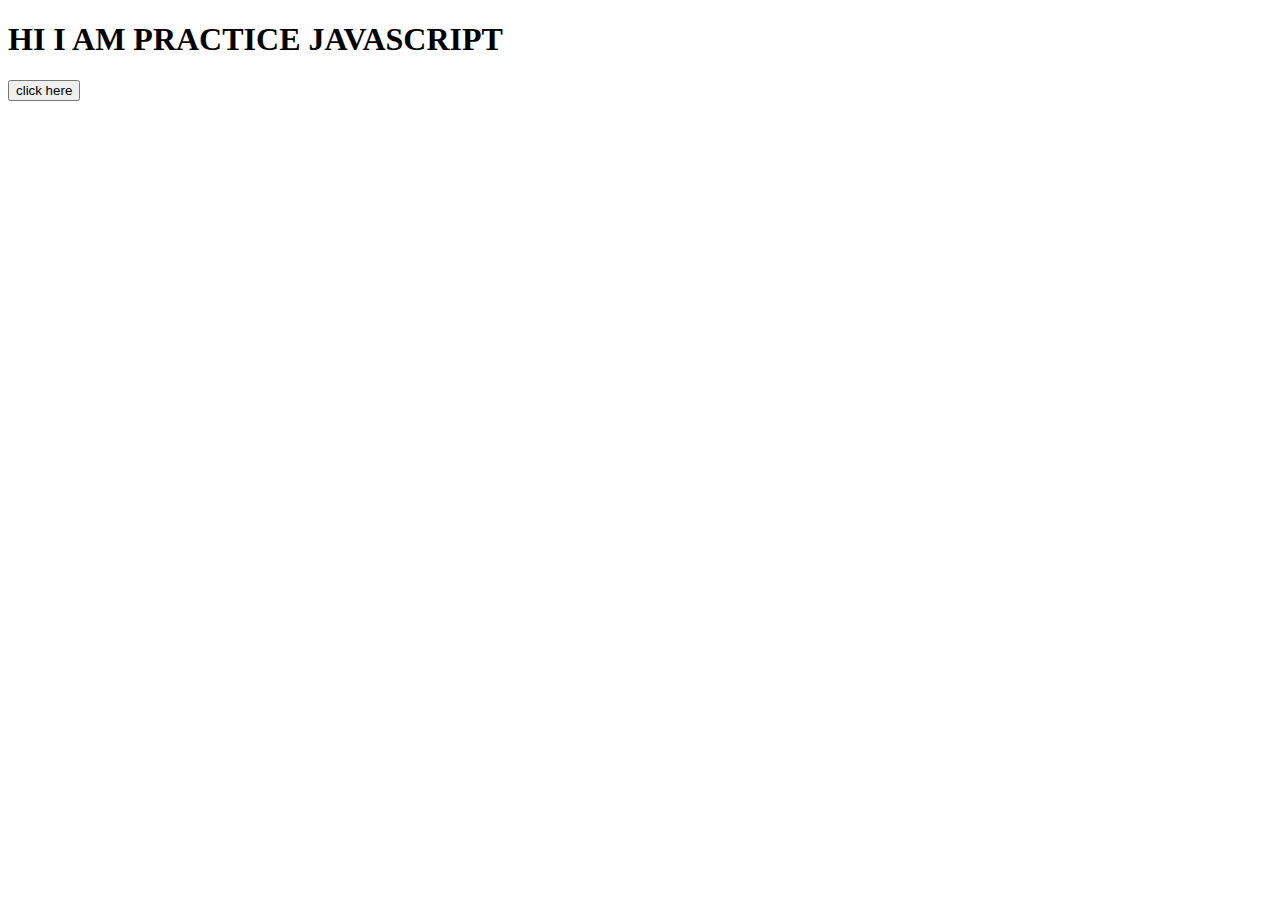
<file: pra/index.html>
<!DOCTYPE html>
<html lang="en">

<head>
    <title>practice</title>
    <style>
        h1 {
            text-transform: uppercase;
        }
    </style>
</head>

<body>
    <h1>hi i am practice javascript</h1>
    <button>click here</button>
    <script>
        let age
        age = '5' 
        console.log(you can dive under the water);
    </script>

</body>

</html>
</file>
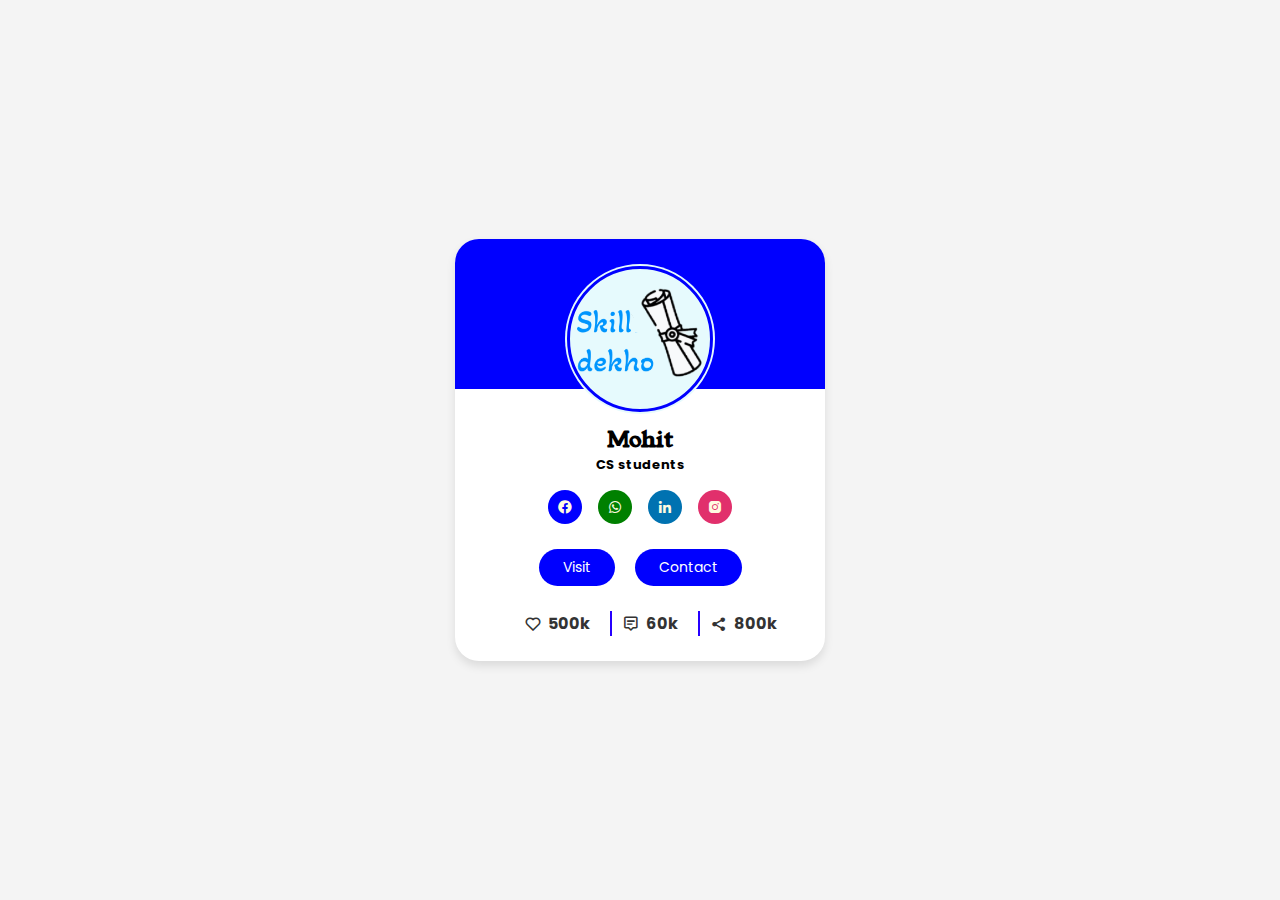
<file: 4p_profile card/project 1 profile card/index.html>
<!DOCTYPE html>
<html lang="en">

<head>
    <meta charset="UTF-8">
    <meta name="viewport" content="width=device-width, initial-scale=1.0">
    <title>Profile card</title>
    <!-- CSS -->
    <link rel="stylesheet" href="style.css">

    <!-- Box CSS -->
    <link href='https://unpkg.com/boxicons@2.1.4/css/boxicons.min.css' rel='stylesheet'>

</head>

<body>
    <div class="profile-card">
        <div class="image">
            <img src="img/profile.png" alt="" class="profile-img">
        </div>
        <div class="text-data">
            <span class="name">Mohit</span>
            <span class="job">CS students</span>

        </div>
        <div class="media-button">
            <a href="#" style="background-color: blue" class="link"><i class='bx bxl-facebook-circle'></i></a>
            <a href="#" style="background-color: green" class="link"><i class='bx bxl-whatsapp'></i></a>
            <a href="#" style="background-color: #0072b1 " class="link"><i class='bx bxl-linkedin'></i></a>
            <a href="#" style="background-color: #e1306c" class="link"><i class='bx bxl-instagram-alt'></i></a>
        </div>
        <div class="buttons">
            <button class="btn">Visit</button>
            <button class="btn">Contact</button>
        </div>
        
        <div class="web-dev">
            <div class="data">
                <i class='bx bx-heart bx-burst'></i>
                <span class="number">500k</span>
            </div>
            <div class="data">
                <i class='bx bx-message-alt-detail bx-burst'></i>
                <span class="number">60k</span>
            </div>
            <div class="data">
                <i class='bx bxs-share-alt bx-burst'></i>
                <span class="number">800k</span>
            </div>
        </div>
    </div>
</body>

</html>
</file>
<file: 4p_profile card/project 1 profile card/style.css>
/* GOOGLE FONTs */
@import url('https://fonts.googleapis.com/css2?family=Dancing+Script:wght@400;500;600&family=Libre+Caslon+Text:wght@700&family=Pacifico&family=Poppins:wght@300&family=Sedgwick+Ave+Display&family=Young+Serif&display=swap');

* {
    font-family: 'Poppins', sans-serif;
    margin: 0;
    padding: 0;
    box-sizing: border-box;
}

body {
    height: 100vh;
    display: flex;
    align-items: center;
    justify-content: center;
    background-color: #f4f4f4;
}

.profile-card {
    display: flex;
    flex-direction: column;
    align-items: center;
    max-width: 370px;
    width: 100%;
    border-radius: 24px;
    background-color: #fff;
    padding: 25px;
    box-shadow: 0 5px 10px rgba(0, 0, 0, 0.1);
    position: relative;
}

.profile-card::before {
    content: "";
    position: absolute;
    top: 0;
    left: 0;
    height: 150px;
    width: 100%;
    background-color: blue;
    border-radius: 24px 24px 0 0;
}

.image {
    position: relative;
    height: 150px;
    width: 150px;
    border-radius: 50%;
    background-color: rgb(230, 250, 253);
    padding: 2px;
    margin-bottom: 10px;
}

.image:hover {
    height: 170px;
    width: 170px;
    transition: 0.1s ease;
}

.image .profile-img {
    height: 100%;
    width: 100%;
    object-fit: cover;
    border: 3px solid blue;
    border-radius: 50%;
}

.profile-card .text-data {
    display: flex;
    flex-direction: column;
    align-items: center;

}

.text-data .name {
    font-size: 22px;
    font-family: 'Young Serif', serif;
    font-weight: bold;
}

.text-data .job {
    font-size: 13px;
    font-weight: bold;

}

.profile-card .media-button {
    display: flex;
    align-items: center;
    margin-top: 15px;
}

.media-button .link {
    display: flex;
    align-items: center;
    justify-content: center;
    color: rgb(255, 251, 225);
    margin: 0 8px;
    height: 34px;
    width: 34px;
    border-radius: 50%;
    margin: 0 8px;
    background-color: blue;
    text-decoration: none;
}

.media-button .link:hover {
    height: 40px;
    width: 40px;
    transition: 0.1s ease-in-out;
}

.profile-card .buttons {
    display: flex;
    align-items: center;
    margin-top: 25px;
}

.buttons .btn {
    color: #fff;
    font-size: 14px;
    font-weight: 400;
    border: none;
    border-radius: 24px;
    margin: 0 10px;
    padding: 8px 24px;
    background-color: blue;
    cursor: pointer;
    transition: all 0.3s ease;
}

.buttons .btn:hover {
    background-color: rgb(159, 36, 175);
    color: #f3f3f3;
    transition: all 0.5s ease;
}

.profile-card .web-dev {
    display: flex;
    align-items: center;
    margin-top: 25px;
}

.web-dev .data {
    display: flex;
    align-items: center;
    color: #333;
    padding: 0 20px;
    padding-left: 4%;
    border-left: 2px solid rgb(38, 0, 255);
    cursor: pointer;
    font-weight: bold;
}

.data i {
    font-size: 18px;
    margin-right: 6px;
}

.number:hover {
    font-size: 23px;
}

.data:first-child {
    border-left: none;
}
</file>
